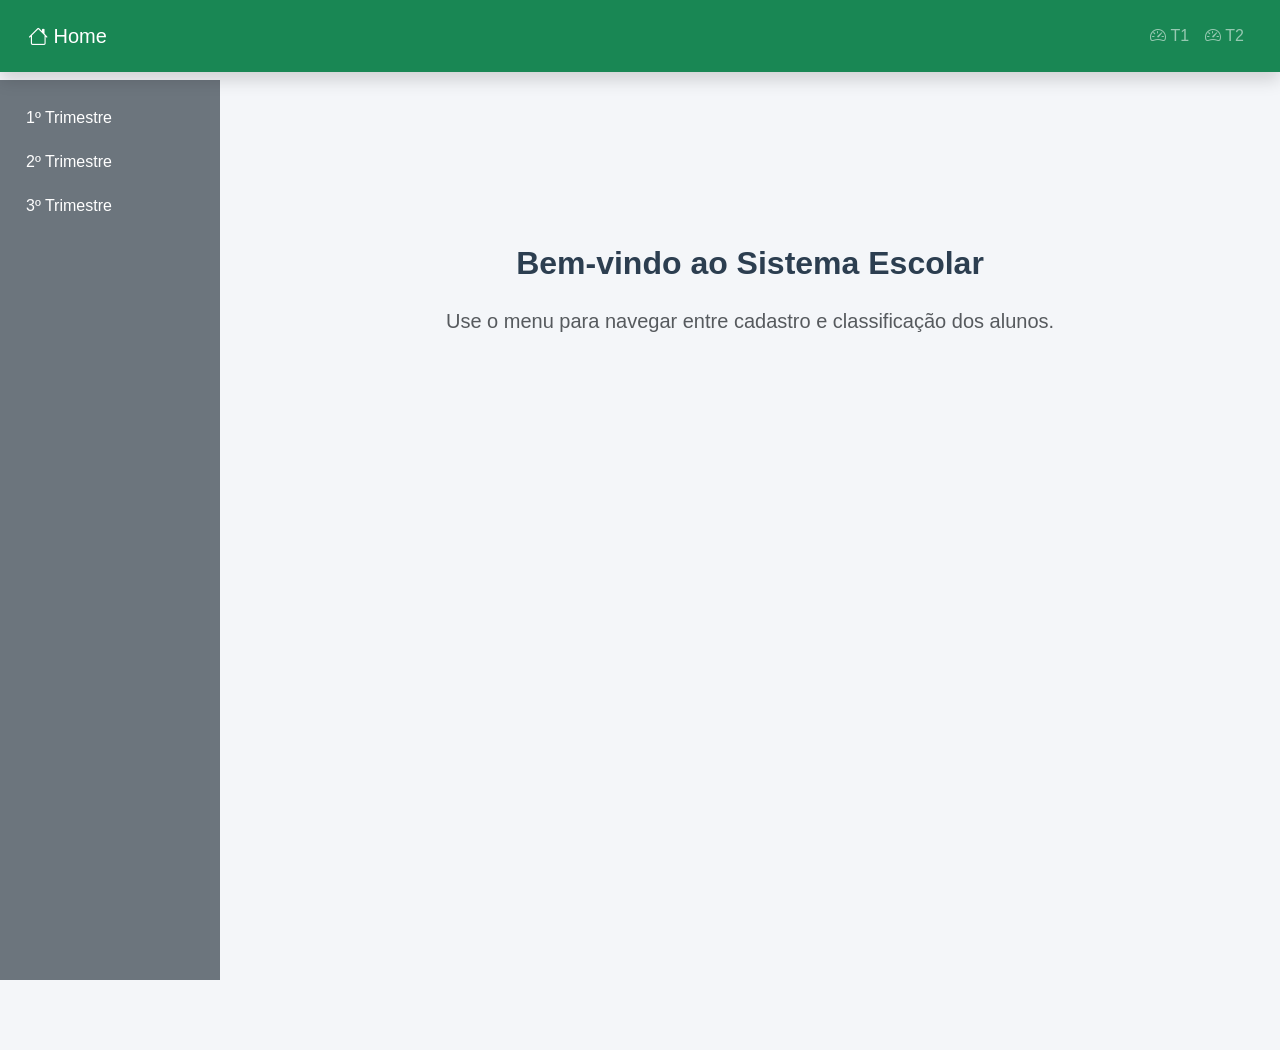
<file: index.html>
<!DOCTYPE html>
<html lang="pt-BR">
<head>
  <meta charset="UTF-8">
  <title>Home</title>
  <link href="https://cdn.jsdelivr.net/npm/bootstrap@5.3.0/dist/css/bootstrap.min.css" rel="stylesheet">
  <link rel="stylesheet" href="https://cdn.jsdelivr.net/npm/bootstrap-icons@1.13.1/font/bootstrap-icons.min.css">
  <link rel="stylesheet" href="style.css">
</head>
<body>
  <!-- Navbar fixa -->
  <nav class="navbar navbar-expand-lg navbar-dark bg-success p-3 fixed-top shadow">
    <div class="container-fluid">
      <a class="navbar-brand" href="index.html"><i class="bi bi-house"></i> Home</a>
      <!-- Botão hamburguer -->
      <button class="navbar-toggler" type="button" data-bs-toggle="collapse" data-bs-target="#navbarNav">
        <span class="navbar-toggler-icon"></span>
      </button>
      <!-- Links -->
      <div class="collapse navbar-collapse" id="navbarNav">
        <ul class="navbar-nav ms-auto">
          <li class="nav-item"><a class="nav-link" href="registar.html"><i class="bi bi-speedometer2"></i> T1</a></li>
          <li class="nav-item"><a class="nav-link" href="tabela.html"><i class="bi bi-speedometer2"></i> T2</a></li>
        </ul>
      </div>
    </div>
  </nav>

  <!-- Layout principal -->
  <div class="d-flex" style="margin-top: 70px;">
    <!-- Sidebar responsiva -->
    <div class="bg-secondary text-white p-3 d-none d-md-block" id="sidebar">
      <ul class="nav flex-column">
        <li class="nav-item"><a class="nav-link text-white" href="#">1º Trimestre</a></li>
        <li class="nav-item"><a class="nav-link text-white" href="#">2º Trimestre</a></li>
        <li class="nav-item"><a class="nav-link text-white" href="trmestre.html">3º Trimestre</a></li>
      </ul>
    </div>

    <!-- Conteúdo principal -->
    <main class="p-4 flex-grow-1" id="conteudo">
      <h2 class="text-center mb-4">Bem-vindo ao Sistema Escolar</h2>
      <p class="lead text-muted text-center">Use o menu para navegar entre cadastro e classificação dos alunos.</p>
    </main>
  </div>

  <!-- Scripts Bootstrap -->
  <script src="https://cdn.jsdelivr.net/npm/bootstrap@5.3.0/dist/js/bootstrap.bundle.min.js"></script>
</body>
</html>
</file>
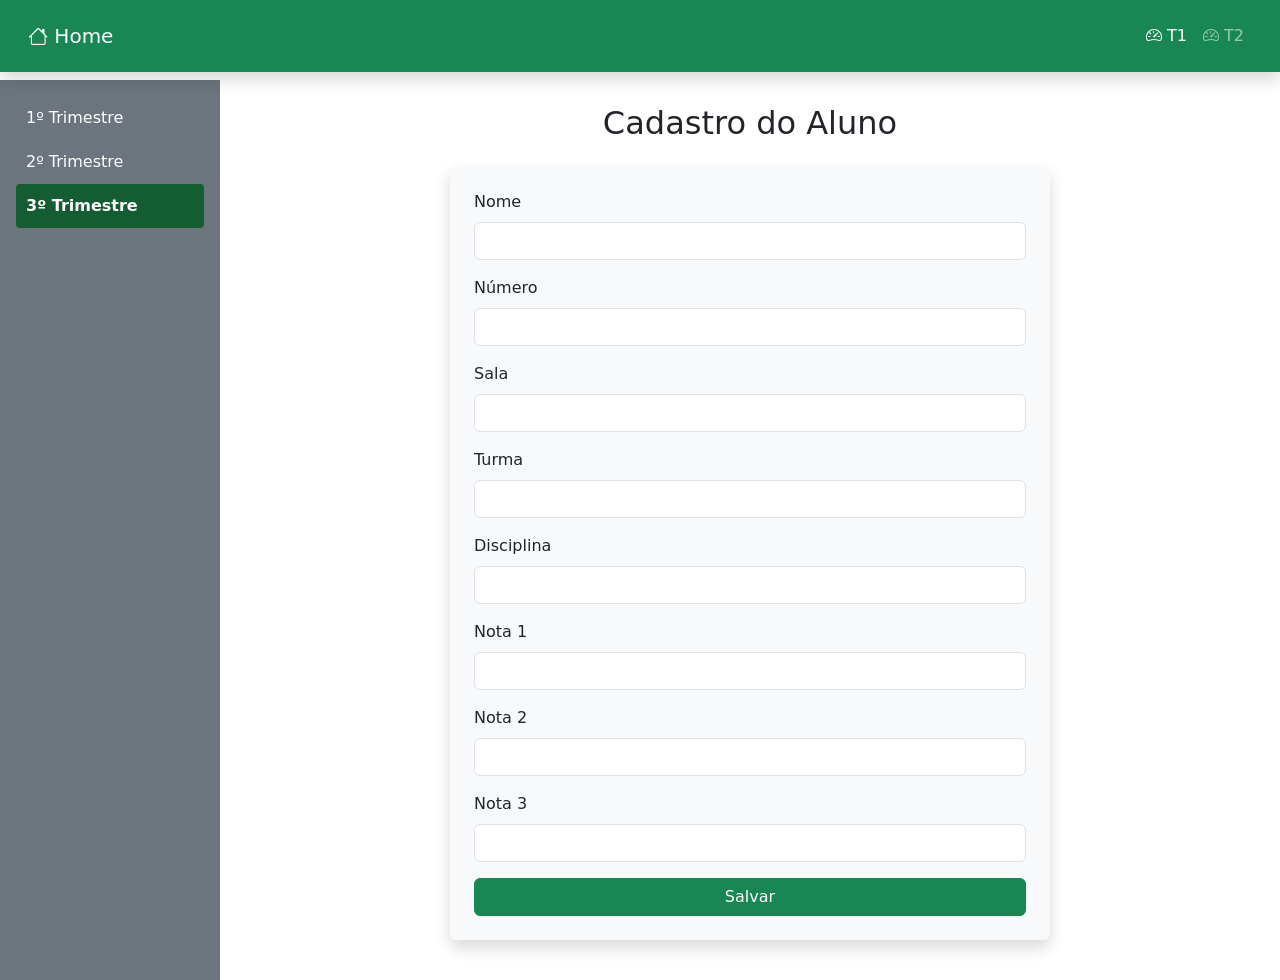
<file: registar.html>
<!DOCTYPE html>
<html lang="pt-BR">
<head>
  <meta charset="UTF-8">
  <title>Cadastro do Aluno</title>
  <link href="https://cdn.jsdelivr.net/npm/bootstrap@5.3.0/dist/css/bootstrap.min.css" rel="stylesheet">
  <link rel="stylesheet" href="https://cdn.jsdelivr.net/npm/bootstrap-icons@1.13.1/font/bootstrap-icons.min.css">

  <style>
    /* Sidebar ocupa toda altura */
    #sidebar {
      width: 220px;
      min-height: 100vh;
    }

    /* Links da sidebar */
    #sidebar .nav-link {
      padding: 10px;
      border-radius: 4px;
      transition: background 0.3s;
    }

    #sidebar .nav-link:hover {
      background-color: #198754;
    }

    #sidebar .nav-link.active {
      background-color: #145c32;
      font-weight: bold;
    }

    /* Ajuste mobile */
    @media (max-width: 768px) {
      #sidebar {
        display: none;
      }
    }

    /* Formulário estilizado */
    form {
      max-width: 600px;
      margin: auto;
    }

    form .form-control {
      border-radius: 6px;
    }

    form button {
      width: 100%;
      font-weight: bold;
    }

    /* Espaço abaixo da navbar fixa */
    body {
      padding-top: 80px;
    }
  </style>
</head>
<body>
  <!-- Navbar fixa -->
  <nav class="navbar navbar-expand-lg navbar-dark bg-success p-3 fixed-top shadow">
    <div class="container-fluid">
      <a class="navbar-brand" href="index.html"><i class="bi bi-house"></i> Home</a>
      <!-- Botão hamburguer -->
      <button class="navbar-toggler" type="button" data-bs-toggle="collapse" data-bs-target="#navbarNav">
        <span class="navbar-toggler-icon"></span>
      </button>
      <!-- Links -->
      <div class="collapse navbar-collapse" id="navbarNav">
        <ul class="navbar-nav ms-auto">
          <li class="nav-item"><a class="nav-link active" href="registar.html"><i class="bi bi-speedometer2"></i> T1</a></li>
          <li class="nav-item"><a class="nav-link" href="tabela.html"><i class="bi bi-speedometer2"></i> T2</a></li>
        </ul>
      </div>
    </div>
  </nav>

  <!-- Layout principal -->
  <div class="d-flex">
    <!-- Sidebar responsiva -->
    <div class="bg-secondary text-white p-3 d-none d-md-block" id="sidebar">
      <ul class="nav flex-column">
        <li class="nav-item"><a class="nav-link text-white" href="#">1º Trimestre</a></li>
        <li class="nav-item"><a class="nav-link text-white" href="#">2º Trimestre</a></li>
        <li class="nav-item"><a class="nav-link active text-white" href="trmestre.html">3º Trimestre</a></li>
      </ul>
    </div>

    <!-- Conteúdo principal -->
    <main class="p-4 flex-grow-1" id="conteudo">
      <h2 class="text-center mb-4">Cadastro do Aluno</h2>
      <form id="alunoForm" class="bg-light p-4 rounded shadow">
        <div class="mb-3"><label class="form-label">Nome</label><input type="text" class="form-control" id="nome" required></div>
        <div class="mb-3"><label class="form-label">Número</label><input type="text" class="form-control" id="numeroAluno" required></div>
        <div class="mb-3"><label class="form-label">Sala</label><input type="text" class="form-control" id="numeroSala" required></div>
        <div class="mb-3"><label class="form-label">Turma</label><input type="text" class="form-control" id="turma" required></div>
        <div class="mb-3"><label class="form-label">Disciplina</label><input type="text" class="form-control" id="disciplina" required></div>
        <div class="mb-3"><label class="form-label">Nota 1</label><input type="number" class="form-control" id="nota1" required></div>
        <div class="mb-3"><label class="form-label">Nota 2</label><input type="number" class="form-control" id="nota2" required></div>
        <div class="mb-3"><label class="form-label">Nota 3</label><input type="number" class="form-control" id="nota3" required></div>
        <button type="submit" class="btn btn-success">Salvar</button>
      </form>
    </main>
  </div>

  <!-- Scripts Bootstrap -->
  <script src="https://cdn.jsdelivr.net/npm/bootstrap@5.3.0/dist/js/bootstrap.bundle.min.js"></script>

  <script>
    document.getElementById("alunoForm").addEventListener("submit", function(e){
      e.preventDefault();
      const aluno = {
        nome: nome.value,
        numeroAluno: numeroAluno.value,
        numeroSala: numeroSala.value,
        turma: turma.value,
        disciplina: disciplina.value,
        nota1: parseFloat(nota1.value),
        nota2: parseFloat(nota2.value),
        nota3: parseFloat(nota3.value)
      };

      // Recupera lista existente ou cria nova
      let alunos = JSON.parse(localStorage.getItem("alunos")) || [];
      alunos.push(aluno);

      // Salva lista atualizada
      localStorage.setItem("alunos", JSON.stringify(alunos));

      window.location.href = "tabela.html";
    });
  </script>
</body>
</html>
</file>
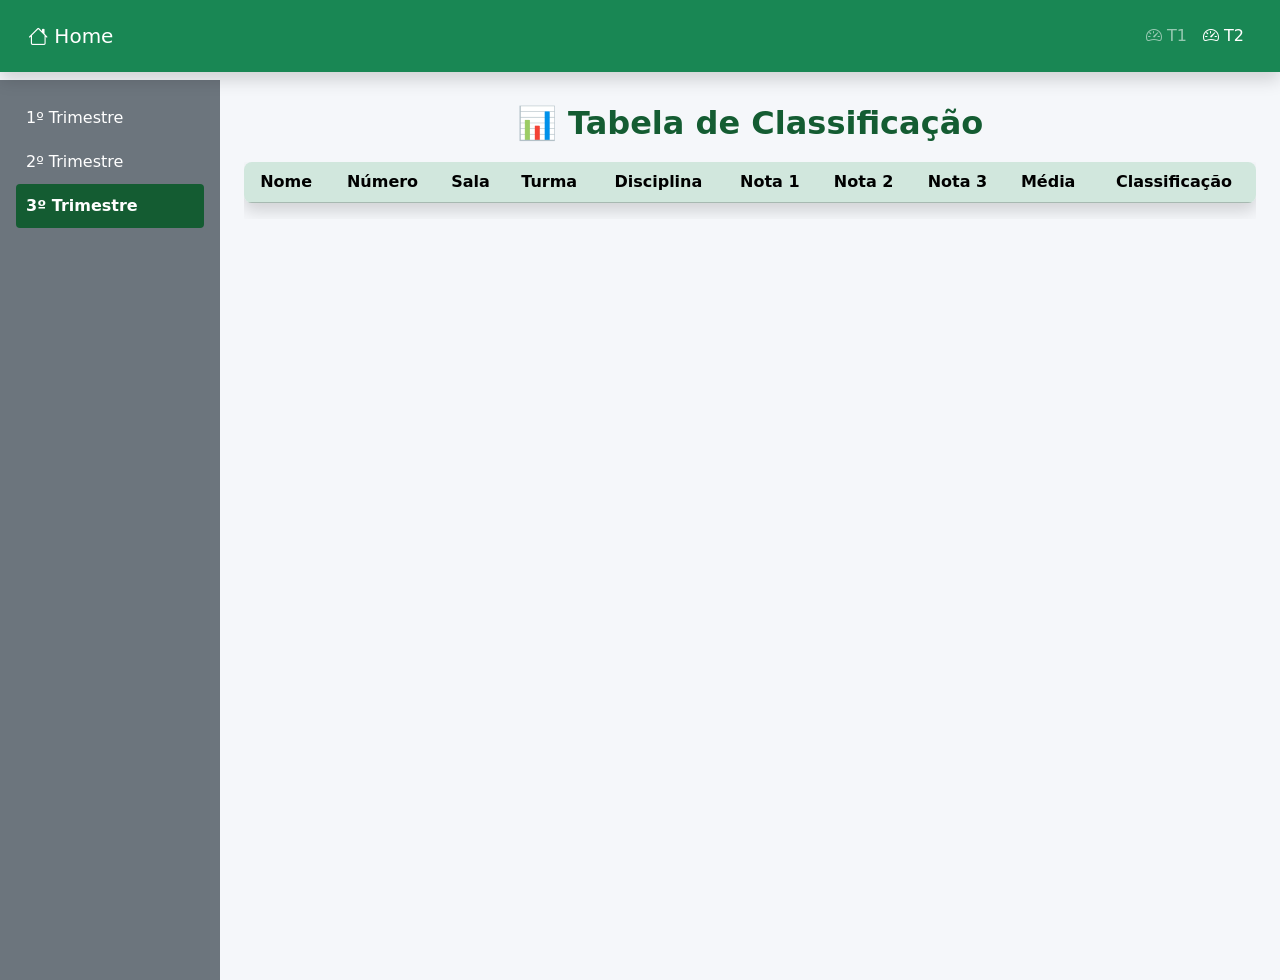
<file: tabela.html>
<!DOCTYPE html>
<html lang="pt-BR">
<head>
  <meta charset="UTF-8">
  <title>Tabela de Classificação</title>
  <link href="https://cdn.jsdelivr.net/npm/bootstrap@5.3.0/dist/css/bootstrap.min.css" rel="stylesheet">
  <link rel="stylesheet" href="https://cdn.jsdelivr.net/npm/bootstrap-icons@1.13.1/font/bootstrap-icons.min.css">

  <style>
    /* Sidebar ocupa toda altura */
    #sidebar {
      width: 220px;
      min-height: 100vh;
    }

    /* Links da sidebar */
    #sidebar .nav-link {
      padding: 10px;
      border-radius: 4px;
      transition: background 0.3s;
    }

    #sidebar .nav-link:hover {
      background-color: #198754;
    }

    #sidebar .nav-link.active {
      background-color: #145c32;
      font-weight: bold;
    }

    /* Ajuste mobile */
    @media (max-width: 768px) {
      #sidebar {
        display: none;
      }
    }

    /* Espaço abaixo da navbar fixa */
    body {
      padding-top: 80px;
      background: #f5f7fa;
    }

    /* Tabela estilizada */
    table {
      border-radius: 8px;
      overflow: hidden;
    }

    thead {
      text-align: center;
    }

    tbody tr:hover {
      background-color: #e9f7ef;
      transition: 0.3s;
    }

    /* Responsividade da tabela */
    .table-responsive {
      margin-top: 20px;
    }

    h2 {
      text-align: center;
      margin-bottom: 20px;
      font-weight: bold;
      color: #145c32;
    }
  </style>
</head>
<body>
  <!-- Navbar fixa -->
  <nav class="navbar navbar-expand-lg navbar-dark bg-success p-3 fixed-top shadow">
    <div class="container-fluid">
      <a class="navbar-brand" href="index.html"><i class="bi bi-house"></i> Home</a>
      <!-- Botão hamburguer -->
      <button class="navbar-toggler" type="button" data-bs-toggle="collapse" data-bs-target="#navbarNav">
        <span class="navbar-toggler-icon"></span>
      </button>
      <!-- Links -->
      <div class="collapse navbar-collapse" id="navbarNav">
        <ul class="navbar-nav ms-auto">
          <li class="nav-item"><a class="nav-link" href="registar.html"><i class="bi bi-speedometer2"></i> T1</a></li>
          <li class="nav-item"><a class="nav-link active" href="tabela.html"><i class="bi bi-speedometer2"></i> T2</a></li>
        </ul>
      </div>
    </div>
  </nav>

  <!-- Layout principal -->
  <div class="d-flex">
    <!-- Sidebar responsiva -->
    <div class="bg-secondary text-white p-3 d-none d-md-block" id="sidebar">
      <ul class="nav flex-column">
        <li class="nav-item"><a class="nav-link text-white" href="#">1º Trimestre</a></li>
        <li class="nav-item"><a class="nav-link text-white" href="#">2º Trimestre</a></li>
        <li class="nav-item"><a class="nav-link active text-white" href="trmestre.html">3º Trimestre</a></li>
      </ul>
    </div>

    <!-- Conteúdo principal -->
    <main class="p-4 flex-grow-1" id="conteudo">
      <h2>📊 Tabela de Classificação</h2>
      <div class="table-responsive">
        <table class="table table-striped table-hover shadow">
          <thead class="table-success">
            <tr>
              <th>Nome</th><th>Número</th><th>Sala</th><th>Turma</th><th>Disciplina</th>
              <th>Nota 1</th><th>Nota 2</th><th>Nota 3</th><th>Média</th><th>Classificação</th>
            </tr>
          </thead>
          <tbody id="tabelaAluno"></tbody>
        </table>
      </div>
    </main>
  </div>

  <!-- Scripts Bootstrap -->
  <script src="https://cdn.jsdelivr.net/npm/bootstrap@5.3.0/dist/js/bootstrap.bundle.min.js"></script>

  <script>
    const alunos = JSON.parse(localStorage.getItem("alunos")) || [];
    let html = "";

    alunos.forEach(aluno => {
      const media = ((aluno.nota1 + aluno.nota2 + aluno.nota3) / 3).toFixed(2);
      let classificacao = media >= 7 ? "<span class='text-success fw-bold'>Aprovado ✅</span>" : 
                          media >= 5 ? "<span class='text-warning fw-bold'>Recuperação ⚠️</span>" : 
                          "<span class='text-danger fw-bold'>Reprovado ❌</span>";

      html += `
        <tr>
          <td>${aluno.nome}</td>
          <td>${aluno.numeroAluno}</td>
          <td>${aluno.numeroSala}</td>
          <td>${aluno.turma}</td>
          <td>${aluno.disciplina}</td>
          <td>${aluno.nota1}</td>
          <td>${aluno.nota2}</td>
          <td>${aluno.nota3}</td>
          <td><strong>${media}</strong></td>
          <td>${classificacao}</td>
        </tr>
      `;
    });

    document.getElementById("tabelaAluno").innerHTML = html;
  </script>
</body>
</html>
</file>
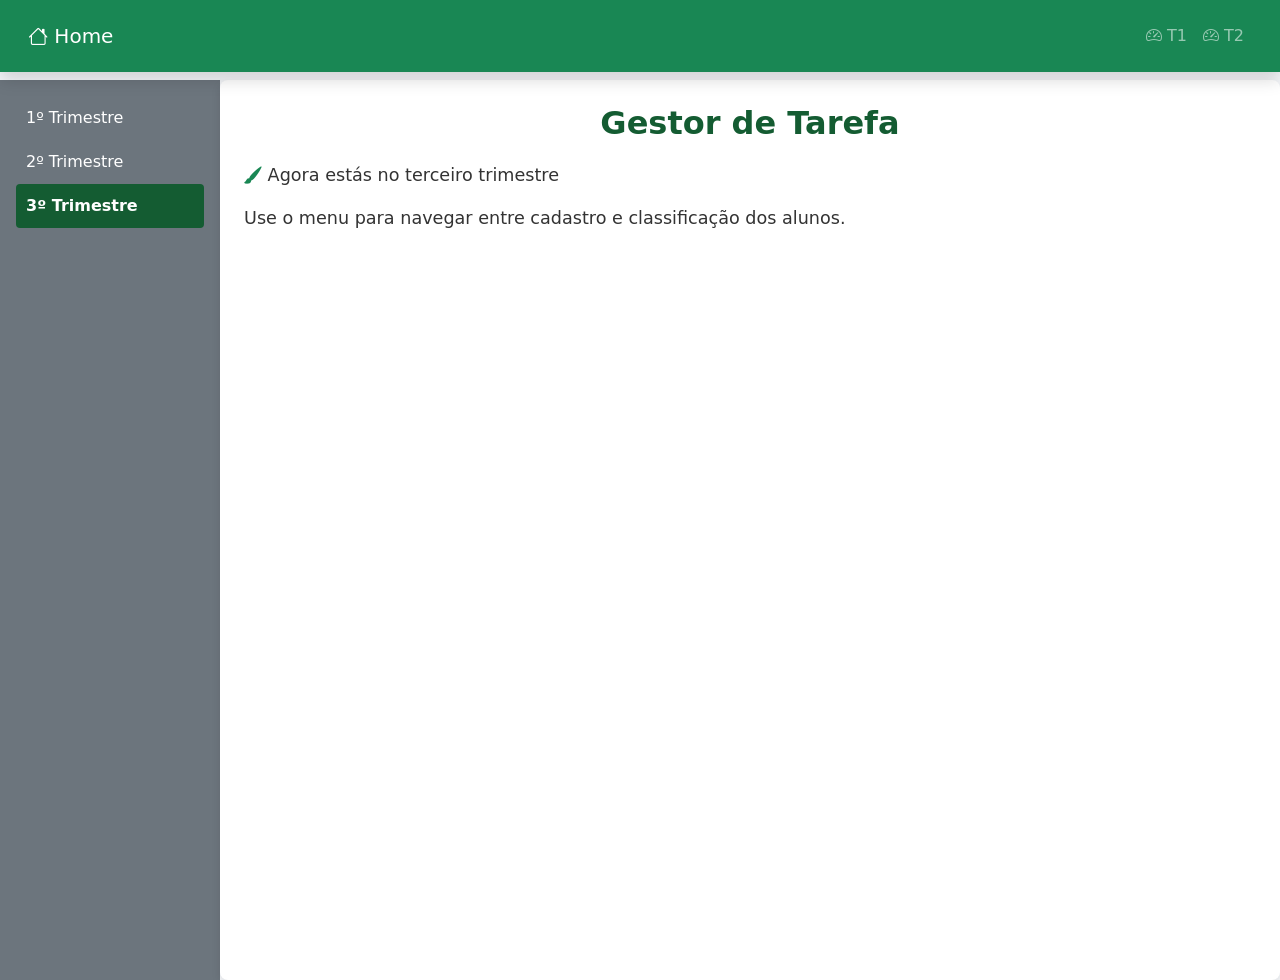
<file: trmestre.html>
<!DOCTYPE html>
<html lang="pt-BR">
<head>
  <meta charset="UTF-8">
  <title>Gestor de Tarefa</title>
  <link href="https://cdn.jsdelivr.net/npm/bootstrap@5.3.0/dist/css/bootstrap.min.css" rel="stylesheet">
  <link rel="stylesheet" href="https://cdn.jsdelivr.net/npm/bootstrap-icons@1.13.1/font/bootstrap-icons.min.css">

  <style>
    /* Sidebar ocupa toda altura */
    #sidebar {
      width: 220px;
      min-height: 100vh;
    }

    /* Links da sidebar */
    #sidebar .nav-link {
      padding: 10px;
      border-radius: 4px;
      transition: background 0.3s;
    }

    #sidebar .nav-link:hover {
      background-color: #198754;
    }

    #sidebar .nav-link.active {
      background-color: #145c32;
      font-weight: bold;
    }

    /* Ajuste mobile */
    @media (max-width: 768px) {
      #sidebar {
        display: none;
      }
    }

    /* Espaço abaixo da navbar fixa */
    body {
      padding-top: 80px;
      background: #f5f7fa;
    }

    /* Conteúdo principal */
    #conteudo {
      background: #fff;
      border-radius: 8px;
      box-shadow: 0 4px 10px rgba(0,0,0,0.1);
    }

    h2 {
      text-align: center;
      margin-bottom: 20px;
      font-weight: bold;
      color: #145c32;
    }

    p {
      font-size: 1.1rem;
      color: #333;
    }
  </style>
</head>
<body>
  <!-- Navbar fixa -->
  <nav class="navbar navbar-expand-lg navbar-dark bg-success p-3 fixed-top shadow">
    <div class="container-fluid">
      <a class="navbar-brand active" href="index.html"><i class="bi bi-house"></i> Home</a>
      <!-- Botão hamburguer -->
      <button class="navbar-toggler" type="button" data-bs-toggle="collapse" data-bs-target="#navbarNav">
        <span class="navbar-toggler-icon"></span>
      </button>
      <!-- Links -->
      <div class="collapse navbar-collapse" id="navbarNav">
        <ul class="navbar-nav ms-auto">
          <li class="nav-item"><a class="nav-link" href="registar.html"><i class="bi bi-speedometer2"></i> T1</a></li>
          <li class="nav-item"><a class="nav-link" href="tabela.html"><i class="bi bi-speedometer2"></i> T2</a></li>
        </ul>
      </div>
    </div>
  </nav>

  <!-- Layout principal -->
  <div class="d-flex">
    <!-- Sidebar responsiva -->
    <div class="bg-secondary text-white p-3 d-none d-md-block" id="sidebar">
      <ul class="nav flex-column">
        <li class="nav-item"><a class="nav-link text-white" href="#">1º Trimestre</a></li>
        <li class="nav-item"><a class="nav-link text-white" href="#">2º Trimestre</a></li>
        <li class="nav-item"><a class="nav-link active text-white" href="trmestre.html">3º Trimestre</a></li>
      </ul>
    </div>

    <!-- Conteúdo principal -->
    <main class="p-4 flex-grow-1" id="conteudo">
      <h2>Gestor de Tarefa</h2>
      <p><i class="bi bi-brush-fill text-success"></i> Agora estás no terceiro trimestre</p>
      <p>Use o menu para navegar entre cadastro e classificação dos alunos.</p>
    </main>
  </div>

  <!-- Scripts Bootstrap -->
  <script src="https://cdn.jsdelivr.net/npm/bootstrap@5.3.0/dist/js/bootstrap.bundle.min.js"></script>
</body>
</html>
</file>
<file: style.css>
body {
  background: #f4f6f9;
  font-family: 'Segoe UI', sans-serif;
}

h2 {
  color: #2c3e50;
  font-weight: bold;
}

#sidebar {
  width: 220px;
  min-height: 100vh;
  position: fixed;
  top: 80px;
  left: 0;
}

#sidebar .nav-link {
  padding: 10px;
  border-radius: 4px;
  transition: background 0.3s;
}

#sidebar .nav-link:hover {
  background-color: #1abc9c;
}

#sidebar .nav-link.active {
  background-color: #16a085;
  font-weight: bold;
}

#conteudo {
  margin-left: 220px;
  padding: 20px;
}

main{
  margin-top: 150px;
}
#conteudo {
  margin-left: 220px;
  overflow-y: auto;
  height: calc(100vh - 70px);
}

/* Sidebar ocupa toda altura */
#sidebar {
  width: 220px;
  min-height: 100vh;
}

/* Links da sidebar */
#sidebar .nav-link {
  padding: 10px;
  border-radius: 4px;
  transition: background 0.3s;
}

#sidebar .nav-link:hover {
  background-color: #198754;
}

#sidebar .nav-link.active {
  background-color: #145c32;
  font-weight: bold;
}

/* Ajuste mobile */
@media (max-width: 768px) {
  #sidebar {
    display: none;
  }
}
</file>
